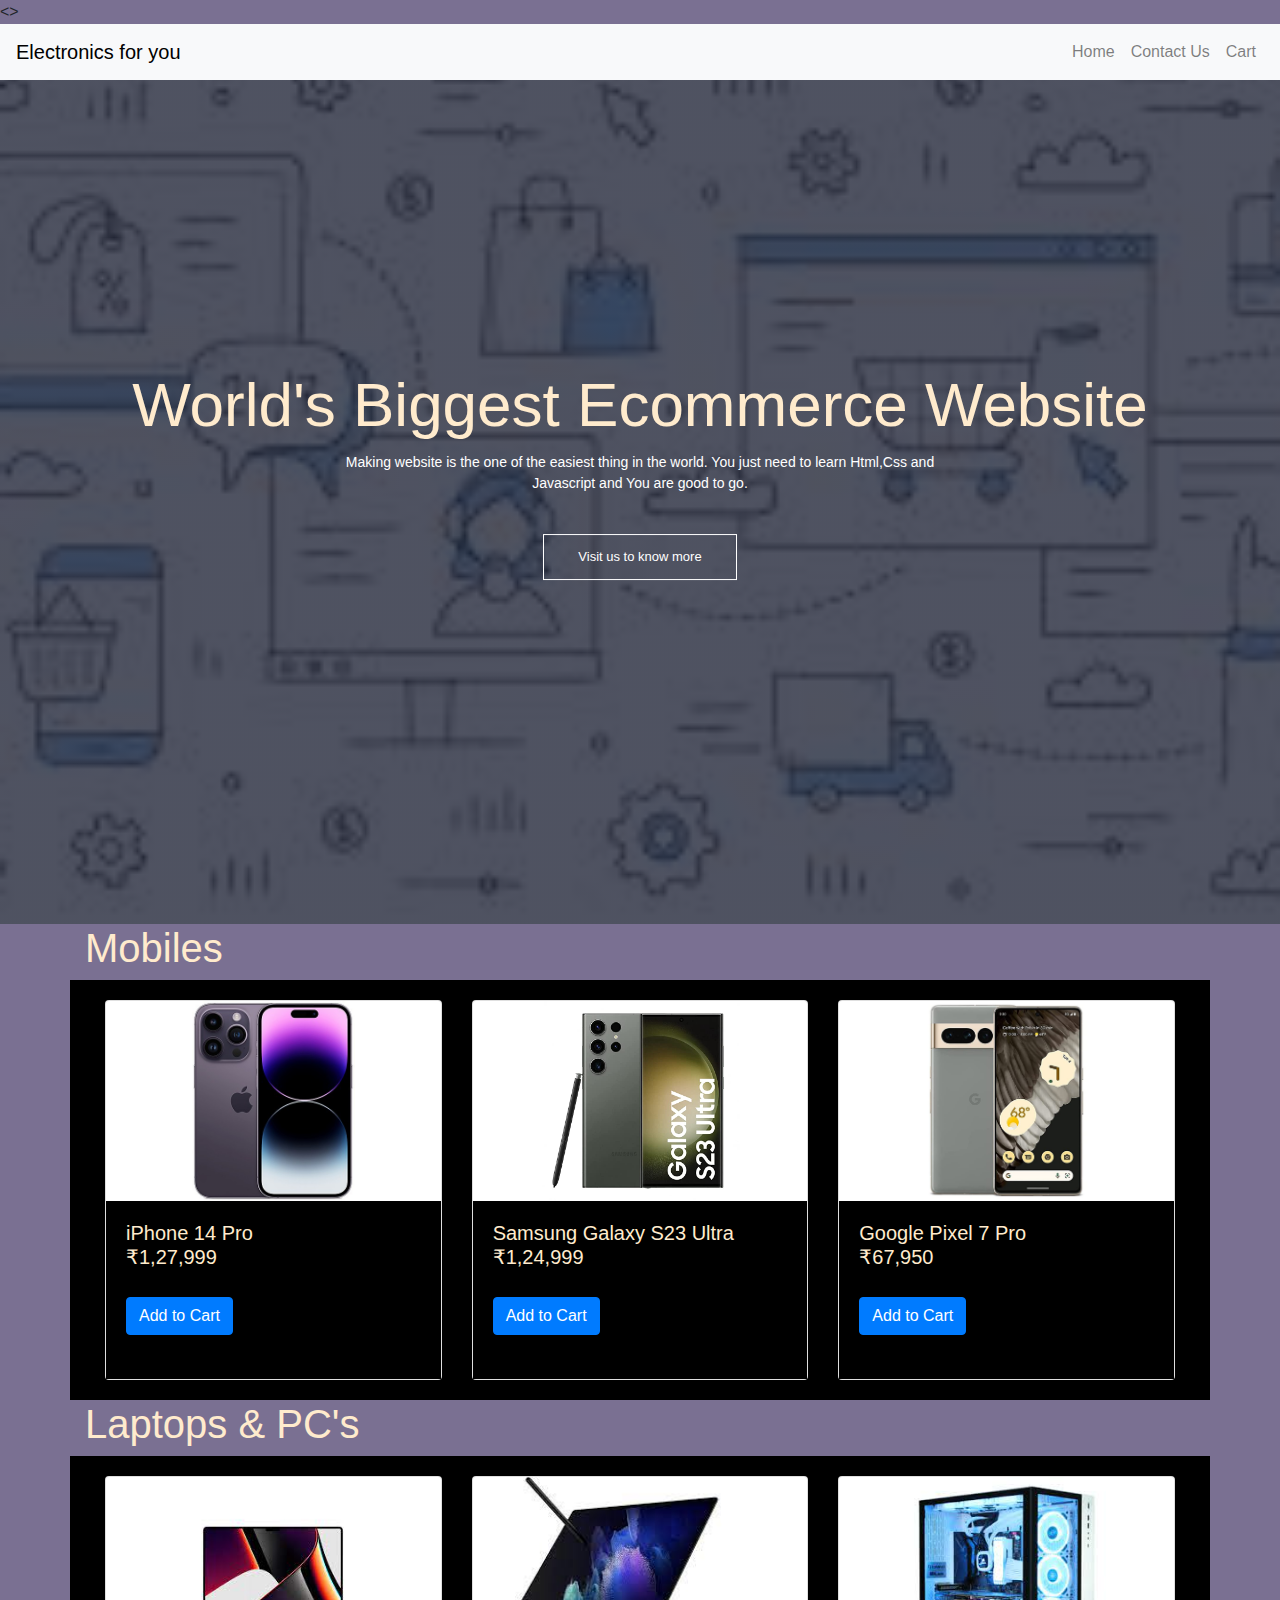
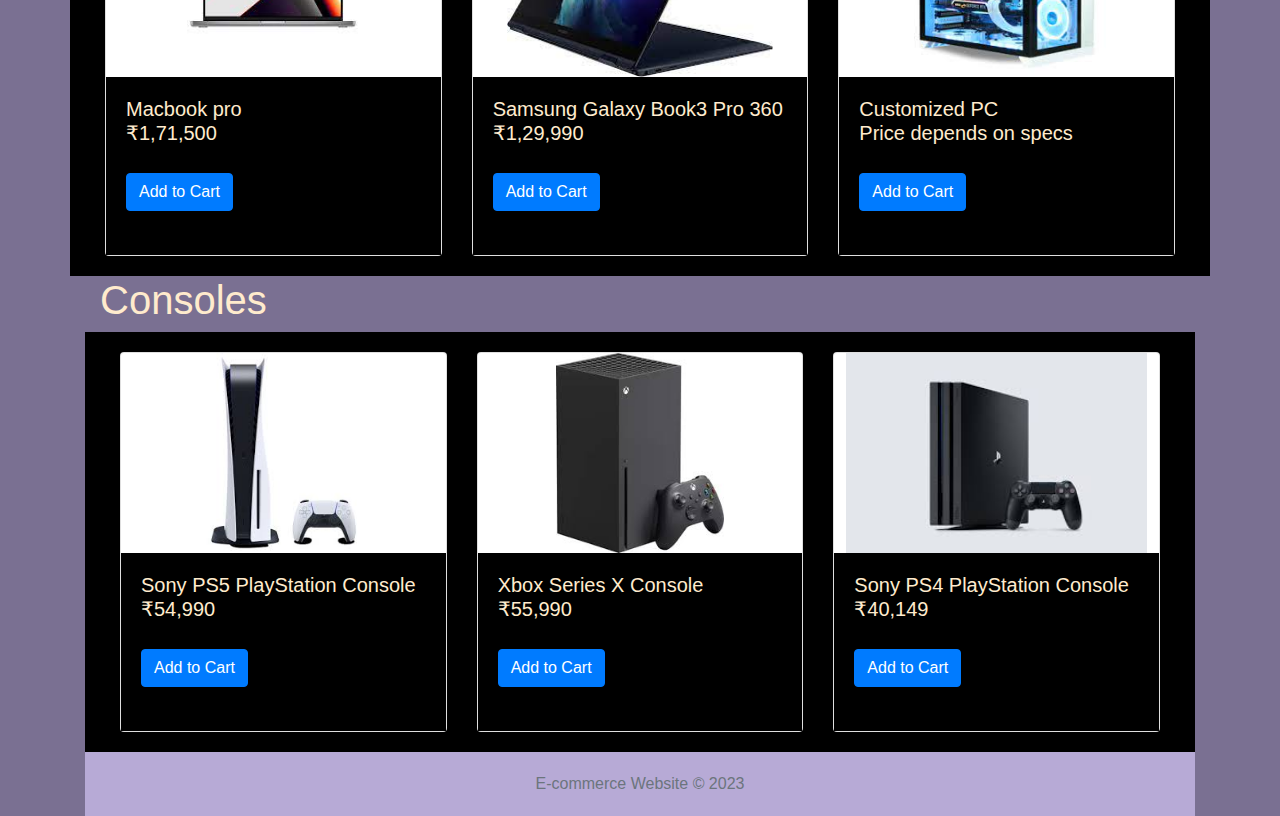
<file: ecommerce/index.html>
<!DOCTYPE html>
<html lang="en">
<head>
  <meta charset="UTF-8">
  <meta name="viewport" content="width=device-width, initial-scale=1.0">
  <title>E-commerce Website</title>
  <link rel="stylesheet" href="https://stackpath.bootstrapcdn.com/bootstrap/4.5.0/css/bootstrap.min.css">
 <link rel="stylesheet" href="style.css">
</head>
<>
  <!-- Navbar -->
  <section class="header">
  <nav class="navbar navbar-expand-lg navbar-light bg-light">
    <a class="navbar-brand" href="#">Electronics for you</a>
    <button class="navbar-toggler" type="button" data-toggle="collapse" data-target="#navbarNav" aria-controls="navbarNav" aria-expanded="false" aria-label="Toggle navigation">
      <span class="navbar-toggler-icon"></span>
    </button>
    <div class="collapse navbar-collapse" id="navbarNav">
      <ul class="navbar-nav ml-auto">
        <li class="nav-item">
          <a class="nav-link" href="#">Home</a>
        </li>
        <li class="nav-item">
          <a class="nav-link" href="contact.html">Contact Us</a>
        </li>
        <li class="nav-item">
          <a class="nav-link" href="cart.html">Cart</a>
        </li>
      </ul>
    </div>
  </nav>
  
    <div class="textbox">
      <h1>World's Biggest Ecommerce Website</h1>
      <p>Making website is the one of the easiest thing in the world.
          You just need to learn Html,Css and <br> Javascript and You are good to go.</p>
          <a href="" class="hero-btn">Visit us to know more</a>
      </div>

  </section>

  <!------------- Content mobiles ------------------->
  <div class="container">
    <h1>Mobiles</h1>
    
    <div class="row" >
      <div class="col-md-4">
        <div class="card mb-4">
          <img src="product1.jpg" class="card-img-top product-image" alt="Product 1">
          <div class="card-body">
            <h5 class="card-title">iPhone 14 Pro <br> ₹1,27,999</h5>
    

            <p class="card-text description">15.54 cm (6.1-inch) Super Retina XDR display featuring Always-On and ProMotion<br>
                Dynamic Island, a magical new way to interact with iPhone<br>
                48MP Main camera for up to 4x greater resolution<br>
                Cinematic mode now in 4K Dolby Vision up to 30 fps<br>
                Action mode for smooth, steady, handheld videos<br>
                All-day battery life and up to 23 hours of video playback<br>
                Vital safety technology — Crash Detection calls for help when you can’t<br>
                A16 Bionic, the ultimate smartphone chip. Superfast 5G cellular<br>
                Industry-leading durability features with Ceramic Shield and water resistance<br>
                iOS 16 offers even more ways to personalise, communicate and share</p>
            <a href="#" class="btn btn-primary">Add to Cart</a>
          </div>
        </div>
      </div>
      <div class="col-md-4">
        <div class="card mb-4">
          <img src="product2.jpg" class="card-img-top product-image" alt="Product 2">
          <div class="card-body">
            <h5 class="card-title">Samsung Galaxy S23 Ultra <br>₹1,24,999</h5>
            <p class="card-text description">
                Note's signature tool comes built in - The built-in S Pen keeps the legacy of Note alive. Plus, it helps you ditch the dependency on notebooks, making sketches and jotting notes effortless and eco-friendly.<br>
                Low light. Camera. Action - A Pro-grade Camera grabs brighter photos and video, dusk to dawn. The intelligent pixel sensor adapts to low light with Nightography and the camera lens tones down flare for clearer captures
                <br>200MP. Wow-worthy resolution - Resolution on the Wide-angle Camera has nearly doubled, delivering strikingly clear photos. Zoom and crop your shots for a whole new view —or leave it intact for brilliant detail, corner to corner.
                <br>Power for those who don't pause - Your quest for epic mobile gaming is over. Snapdragon 8 Gen 2 Mobile Platform for Galaxy optimizes and streamlines your device for silky smooth games —without draining the battery</p>
            <a href="#" class="btn btn-primary">Add to Cart</a>
          </div>
        </div>
      </div>
      <div class="col-md-4">
        <div class="card mb-4">
          <img src="product3.jpg" class="card-img-top product-image" alt="Product 3">
          <div class="card-body">
            <h5 class="card-title">Google Pixel 7 Pro <br>₹67,950</h5>
            <p class="card-text description">Google Tensor G2 for even more power.<br>
                Google's pro-level triple camera system.<br>
                6.4 height x 3.0 width x 0.3 depth (inches)162.9 height x 76.6 width x 8.9 depth (mm) 212 g <br>
  Macro FocusMagic Eraser15     Photo Unblur      Motion ModeReal Tone  Face Unblur   PanoramaManual white balancingLocked FolderNight Sight Top ShotPortrait ModePortrait LightSuper Res Zoom Motion autofocusFrequent FacesDual exposure controls
                Live HDR+ <br>
                4K video recording at 30 FPS, 60 FPS10-bit HDR videoCinematic BlurCinematic PanSlow-motion video support up to 240 FPS4K Timelapse with stabilisationAstrophotography timelapseOptical image stabilisationFused video stabilisation4K Cinematic Pan video stabilisation4K Locked video stabilisation1080p active video stabilisationDigital zoom up to 20x16Video formats: HEVC (H.265) and AVC (H.264)               
                </p>
            <a href="#" class="btn btn-primary">Add to Cart</a>
            
          </div>
        </div>
      </div>

    </div>
        </div>
        </div>
        </div> 
   
        </div>
           
      
    

























 <!---------laptops and pc's------------>
    <div class="container">
        <h1>Laptops & PC's</h1>
        <div class="row">
          <div class="col-md-4">
            <div class="card mb-4">
              <img src="1.jpg" class="card-img-top product-image" alt="Product 1">
              <div class="card-body">
                <h5 class="card-title">Macbook pro <br>₹1,71,500 </h5>
                <p class="card-text description">SUPERCHARGED BY M2 – The 13-inch MacBook Pro laptop is a portable powerhouse. Get more done faster with a next-generation 8-core CPU, 10-core GPU and up to 24GB of unified memory.
                   <br> UP TO 20 HOURS OF BATTERY LIFE – Go all day and into the night, thanks to the power-efficient performance of the Apple M2 chip.
                   <br> SUSTAINED PERFORMANCE – Thanks to its active cooling system, the 13-inch MacBook Pro can sustain pro levels of performance, so you can run CPU- and GPU-intensive tasks for hours on end.
                   <br> BRILLIANT DISPLAY – The 33.74-centimetre (13.3-inch) Retina display features 500 nits of brightness and P3 wide colour for vibrant images and incredible detail.
                   <br> HD CAMERA AND STUDIO-QUALITY MICS – Look sharp and sound great with a FaceTime HD camera and three-mic array.
                   <br>  VERSATILE CONNECTIVITY – Two Thunderbolt ports let you connect and power high-speed accessories.
                   <br> EASY TO USE – Your Mac feels familiar from the moment you turn it on and it works seamlessly with all your Apple devices.
                   <br> SIMPLY COMPATIBLE – All your go-to apps run lightning fast — including Microsoft 365, Zoom and many of your favourite iPhone and iPad apps.
                   <br> COMES WITH APPLECARE WARRANTY – Every Mac comes with a one-year limited warranty and up to 90 days of complimentary technical support. Get AppleCare+ to extend your coverage.</p>
                <a href="#" class="btn btn-primary">Add to Cart</a>
              </div>
            </div>
          </div>
          <div class="col-md-4">
            <div class="card mb-4">
              <img src="2.jpg" class="card-img-top product-image" alt="Product 2">
              <div class="card-body">
                <h5 class="card-title">Samsung Galaxy Book3 Pro 360 <br>₹1,29,990</h5>
                <p class="card-text description">Processor: 13th Generation Intel Core i7-1360P processor (2.2 GHz up to 5.0 GHz 18 MB L3 Cache) | Memory: 16 GB LPDDR5 Memory | Storage: 1TB GB NVMe SSD| Intel Iris Xe Graphics
                   <br> Operating System: Windows 11 Home | Pre-Installed Software: MS Office Home & Student 2021, Live Message, Live Wallpaper, McAfee Live Safe (Trial), Screen Recorder, Samsung Gallery, Samsung Flow, Samsung Notes, Samsung Recovery, Samsung Settings, Studio Plus, Samsung Update, Samsung Security, Quick Share, Galaxy Book Smart Switch, Samsung Pass, Samsung Multi Control
                   <br>Display: 16" (40.62 cm), Dynamic AMOLED 2X, 3K WQXGA+ (2880 x 1800) resolution | 16:10 Aspect Ratio| 120Hz | 500nits HDR | Touchscreen with S-Pen | Design: Aluminum body with 12.8mm thinness and 1.66kg
                   <br>Ports: 2 Thunderbolt 4-USB Type-C, 1 USB Type-A, 1 HDMI, MicroSD Multi-media Card Reader, 1 Headphone out/Mic-in Combo, | Wi-Fi 6E | Without CD-drive |Battery: 76 Wh, Charger: 65 W USB Type-C Adapter
                   <br>Camera: 1080p , Intelligent Video Call Solution with Intel Collaboration | Quad AKG Speakers, Dolby Atmos | Microphone: 1 Headphone out/Mic-in Combo | Keyboard: Keyboard (Backlit), S Pen In box | FingerPrint Reader
                   <br>Galaxy Ecosystem: Samsung Pass, Second Screen, Multi Control, Quick BT Connection, Phone Link, Quick Share, Private Share, Galaxy Book Experience</p>
                <a href="#" class="btn btn-primary">Add to Cart</a>
              </div>
            </div>
          </div>
          <div class="col-md-4">
            <div class="card mb-4">
              <img src="3.jpg" class="card-img-top product-image" alt="Product 3">
              <div class="card-body">
                <h5 class="card-title">Customized  PC <br>Price depends on specs</h5>
                <p class="card-text description"> a custom-built PC is a computer that's built and customized 
                    to meet specific consumer needs. People build computers for gaming, video and 
                    photo editing, animation, web browsing, and productivity needs.
                     Different parts of the computer are prioritized based on the functions
                      required by the builder. Individual components, like the graphics card, CPU, case, and motherboard, are usually purchased separately to find the best prices and save money on the completed system.</p>
                <a href="#" class="btn btn-primary">Add to Cart</a>
              </div>
            </div>
          </div>
        </div>




















<!--------------consoles---------------->
        <div class="container">
            <h1>Consoles</h1>
            <div class="row">
              <div class="col-md-4">
                <div class="card mb-4">
                  <img src="11.jpg" class="card-img-top product-image" alt="Product 1">
                  <div class="card-body">
                    <h5 class="card-title">Sony PS5 PlayStation Console <br>₹54,990</h5>
                    <p class="card-text description">Maximize your play sessions with near instant load times for installed PS5 games.
                       <br> The custom integration of the PS5 console's systems lets creators pull data from the SSD so quickly that they can design games in ways never before possible.
                       <br>Immerse yourself in worlds with a new level of realism as rays of light are individually simulated, creating true-to-life shadows and reflections in supported PS5 games.
                       <br>Play your favorite PS5 games on your stunning 4K TV.
                       <br>Enjoy smooth and fluid high frame rate gameplay at up to 120fps for compatible games, with support for 120Hz output on 4K displays.
                       <br>With an HDR TV, supported PS5 games display an unbelievably vibrant and lifelike range of colors.
                       <br>PS5 consoles support 8K Output, so you can play games on your 4320p resolution display.</p>
                    <a href="#" class="btn btn-primary">Add to Cart</a>
                  </div>
                </div>
              </div>
              <div class="col-md-4">
                <div class="card mb-4">
                  <img src="12.jpg" class="card-img-top product-image" alt="Product 2">
                  <div class="card-body">
                    <h5 class="card-title">Xbox Series X Console <br>₹55,990</h5>
                    <p class="card-text description">Kickstart your ultimate adventure with Xbox Series X and the Forza Horizon 5 Premium Edition.
                       <br> Experience Xbox Series X, the fastest, most powerful Xbox ever. Play thousands of titles from four generations of consoles—all games look and play best on Xbox Series X.
                       <br> Explore rich new worlds with 12 teraflops of raw graphic processing power, DirectX ray tracing, a custom SSD and 4K gaming.
                       <br>Make the most of every gaming minute with Quick Resume, lightning-fast load times and gameplay of up to 120 FPS – all powered by Xbox Velocity Architecture.
                       <br>Enjoy games from four generations of Xbox, with hundreds of optimised titles that look and play better than ever.</p>
                    <a href="#" class="btn btn-primary">Add to Cart</a>
                  </div>
                </div>
              </div>
              <div class="col-md-4">
                <div class="card mb-4">
                  <img src="13.jpg" class="card-img-top product-image" alt="Product 3">
                  <div class="card-body">
                   <h5 class="card-title">Sony PS4 PlayStation Console <br>₹40,149</h5>
                
                 <p class="card-text description">Play the latest PS4 blockbuster games and PlayStation exclusives in stunning 4K from the PS4 Pro console on your 4K TV, and stream your favourite entertainment with incredible visual detail from 4K-compatible services. <br>
                        Increase your immersion in PS4 games with boosted frame rates* in a range of PS4 Pro enhanced games, made possible by the extra power of PS4 Pro. <br>
                        PS4 Pro packs in twice the GPU power of the standard PS4 – letting you experience incredible image clarity, smoother gameplay and shorter load times in select PS4 Pro enhanced games.2 <br>
                        Enjoy more vibrant, lifelike colours and details in every part of your gaming experience when you play HDR-enabled games on an HDR-compatible TV</p>
                    <a href="#" class="btn btn-primary">Add to Cart</a>
                  </div>
                </div>
              </div>
            </div>
  </div>







  <!-- Footer -->
  <footer class="footer bg-light">
    <div class="container text-center">
      <span class="text-muted">E-commerce Website &copy; 2023</span>
    </div>
  </footer>











<!----------------script---------------->
  <script src="https://code.jquery.com/jquery-3.5.1.slim.min.js"></script>
  <script src="https://cdn.jsdelivr.net/npm/@popperjs/core@2.5.4/dist/umd/popper.min.js"></script>
  <scrip src="https://stackpath.bootstrapcdn.com/bootstrap/4.5.0/js/bootstrap.min.js"></script>
    <script>
      // Add click event listeners to the cards
      const cards = document.querySelectorAll('.card');
  
      cards.forEach((card) => {
        const description = card.querySelector('.description');
  
        card.addEventListener('click', () => {
          description.classList.toggle('show');
        });
      });
    </script>
    <script>
      // Function to handle the horizontal scrolling
      function scrollContainer(containerId, direction) {
        const container = document.getElementById(containerId);
        const scrollAmount = 300; // Adjust this value to change scroll amount
    
        if (direction === 'left') {
          container.scrollLeft -= scrollAmount;
        } else if (direction === 'right') {
          container.scrollLeft += scrollAmount;
        }
      }
    
      // Function to load more products in a category
      function loadMoreProducts(categoryId) {
        const categoryContainer = document.getElementById(categoryId);
        const moreProducts = categoryContainer.cloneNode(true);
        categoryContainer.parentNode.appendChild(moreProducts);
      }
    </script>
    

</body>
</html>
</file>
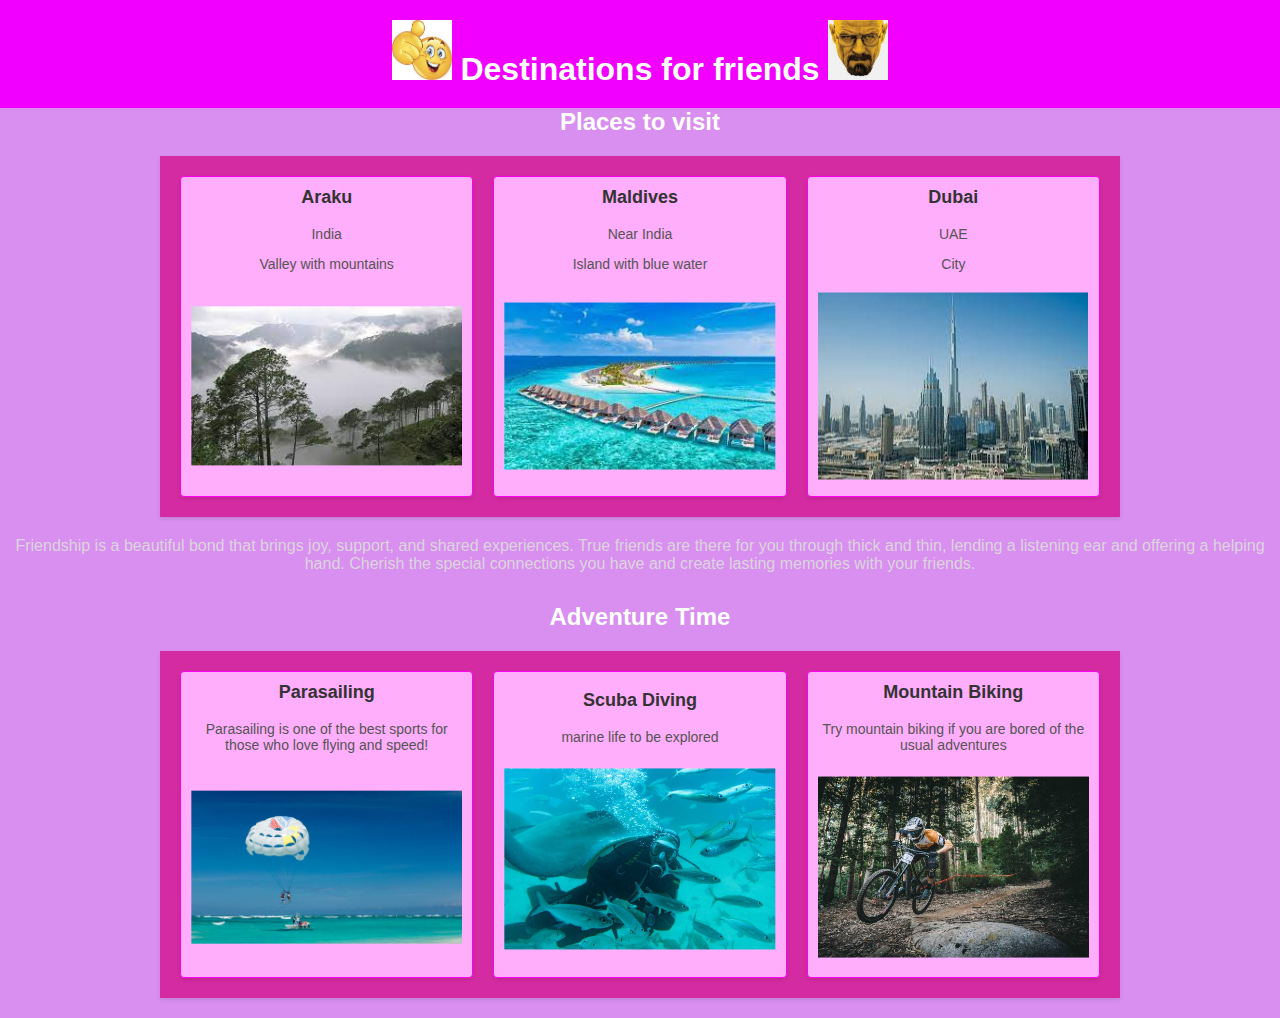
<file: friends/index.html>
<!DOCTYPE html>
<html>
  <head>
    <title>Friends Website</title>
    <style>
      body {
        font-family: Arial, sans-serif;
        background-color: #d88ff0;
        margin: 0;
        padding: 0;
      }

      header {
        background-color: #f200ff;
        padding: 20px;
        color: #ffffff;
        text-align: center;
      }
      .img-hover:hover {
        transform: rotate(360deg);
        transition: transform 0.5s ease-in-out;
      }
      h1 {
        margin: 0;
      }
      h2 {
        margin: 0;
        text-align: center;
        color: #ffffff;
      }

      .container {
        width: 80%;
        max-width: 960px;
        margin: 20px auto;
        background-color: #d42ba2;
        padding: 20px;
        box-sizing: border-box;
        box-shadow: 0 2px 4px rgba(0, 0, 0, 0.1);
        display: grid;
        grid-template-columns: repeat(auto-fit, minmax(200px, 1fr));
        grid-gap: 20px;
        position: relative;
      }

      .friend {
        border: 1px solid #ff00f2;
        border-radius: 4px;
        padding: 10px;
        background-color: #ffaefb;
        box-shadow: 0 2px 4px rgba(0, 0, 0, 0.1);
        transition: background-color 0.3s ease;
        display: flex;
        flex-direction: column;
        justify-content: center;
        align-items: center;
        text-align: center;
      }

      .friend:hover {
        background-color: #ffdefc;
      }

      .friend h3 {
        margin-top: 0;
        color: #333;
        font-size: 18px;
      }

      .friend p {
        margin-top: 0;
        color: #555;
        font-size: 14px;
      }

      .friendship-paragraph {
        text-align: center;
        margin-bottom: 30px;
        display: block;
        color: #dcd5dc;
      }

      .centered-image {
        position: relative;
        width: 100%;
        height: 200px; /* Adjust the height of the image container as per your requirement */
        overflow: hidden;
      }

      .centered-image img {
        position: absolute;
        top: 50%;
        left: 50%;
        transform: translate(-50%, -50%);
        max-width: 100%;
        max-height: 100%;
      }
      @media (max-width: 768px) {
        .container {
          grid-template-columns: repeat(auto-fit, minmax(300px, 1fr));
        }
      }

      @media (max-width: 480px) {
        .container {
          grid-template-columns: repeat(auto-fit, minmax(250px, 1fr));
        }
      }
    </style>
  </head>
  <body>
    <header>
      <h1>
        <span
          ><img
            src="[data-uri]"
            alt="smiley"
            height="60"
            width="60"
            class="img-hover"
        /></span>
        Destinations for friends
        <span
          ><img
            src="[data-uri]"
            alt="smiley"
            height="60"
            width="60"
            class="img-hover"
        /></span>
      </h1>
    </header>
    <h2>Places to visit</h2>
    <div class="container">
      <div class="friend">
        <h3>Araku</h3>
        <p>India</p>
        <p>Valley with mountains</p>
        <div class="centered-image">
          <img src="download.jpg" alt="" />
        </div>
      </div>

      <div class="friend">
        <h3>Maldives</h3>
        <p>Near India</p>
        <p>Island with blue water</p>
        <div class="centered-image">
          <img src="download (1).jpg" alt="" />
        </div>
      </div>

      <div class="friend">
        <h3>Dubai</h3>
        <p>UAE</p>
        <p>City</p>
        <div class="centered-image">
          <img src="download (2).jpg" alt="" />
        </div>
      </div>
    </div>

    <div class="friendship-paragraph">
      <p>
        Friendship is a beautiful bond that brings joy, support, and shared
        experiences. True friends are there for you through thick and thin,
        lending a listening ear and offering a helping hand. Cherish the special
        connections you have and create lasting memories with your friends.
      </p>
    </div>
    <h2>Adventure Time</h2>
    <div class="container">
      <div class="friend">
        <h3>Parasailing</h3>
        <p>
          Parasailing is one of the best sports for those who love flying and
          speed!
        </p>
        <div class="centered-image">
          <img src="1.jpg" alt="" />
        </div>
      </div>

      <div class="friend">
        <h3>Scuba Diving</h3>
        <p>marine life to be explored</p>
        <div class="centered-image">
          <img src="2.jpg" alt="" />
        </div>
      </div>

      <div class="friend">
        <h3>Mountain Biking</h3>
        <p>Try mountain biking if you are bored of the usual adventures</p>
        <div class="centered-image">
          <img src="3.jpg" alt="" />
        </div>
      </div>
    </div>
  </body>
</html>
</file>
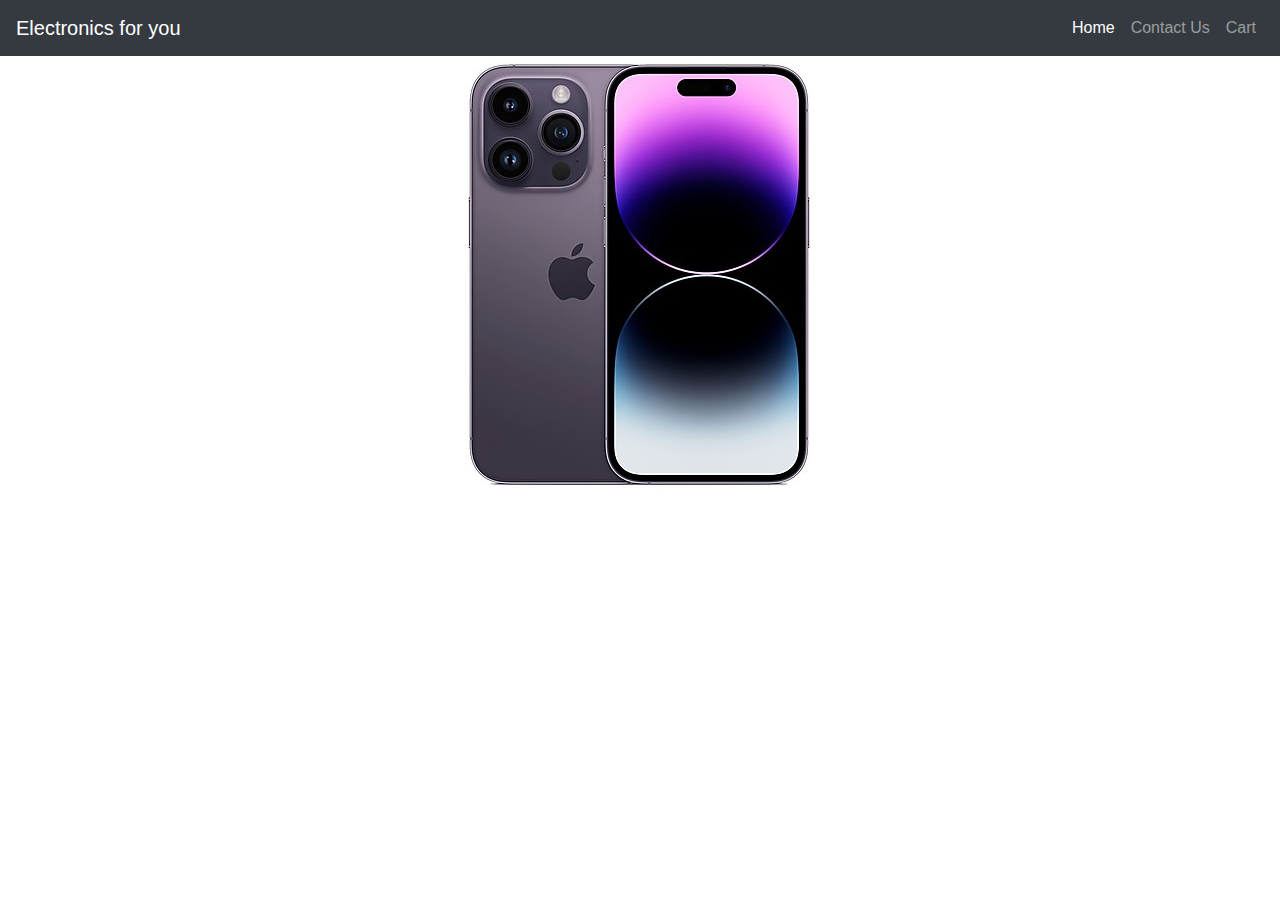
<file: ecommerce/1.html>
<!DOCTYPE html>
<html>

<head>
    <title>Home Page</title>
    <link rel="stylesheet" type="text/css" href="https://stackpath.bootstrapcdn.com/bootstrap/4.3.1/css/bootstrap.min.css">
    <style>
        /* Custom CSS styles */
        body {
            padding-top: 60px;
        }

        .carousel-item {
            text-align: center;
        }

        .carousel-item img {
            max-width: 100%;
            height: auto;
            margin: 0 auto;
        }
    </style>
</head>

<body>
    <!-- Navbar -->
    <nav class="navbar navbar-expand-lg navbar-dark bg-dark fixed-top">
        <a class="navbar-brand" href="#">Electronics for you</a>
        <button class="navbar-toggler" type="button" data-toggle="collapse" data-target="#navbarNav"
            aria-controls="navbarNav" aria-expanded="false" aria-label="Toggle navigation">
            <span class="navbar-toggler-icon"></span>
        </button>
        <div class="collapse navbar-collapse" id="navbarNav">
            <ul class="navbar-nav ml-auto">
                <li class="nav-item active">
                    <a class="nav-link" href="index.html">Home</a>
                </li>
                <li class="nav-item">
                    <a class="nav-link" href="contact.html">Contact Us</a>
                </li>
                <li class="nav-item">
                    <a class="nav-link" href="cart.html">Cart</a>
                </li>
            </ul>
        </div>
    </nav>

    <!-- Carousel -->
    <div id="productCarousel" class="carousel slide" data-ride="carousel">
        <div class="carousel-inner">
            <div class="carousel-item active">
                <img src="product1.jpg" alt="Product 1">
            </div>
            <div class="carousel-item">
                <img src="product2.jpg" alt="Product 2">
            </div>
            <div class="carousel-item">
                <img src="product3.jpg" alt="Product 3">
            </div>
            <!-- Add more carousel items for additional products -->
        </div>
        <a class="carousel-control-prev" href="#productCarousel" role="button" data-slide="prev">
            <span class="carousel-control-prev-icon" aria-hidden="true"></span>
            <span class="sr-only">Previous</span>
        </a>
        <a class="carousel-control-next" href="#productCarousel" role="button" data-slide="next">
            <span class="carousel-control-next-icon" aria-hidden="true"></span>
            <span class="sr-only">Next</span>
        </a>
    </div>

    <script src="https://code.jquery.com/jquery-3.3.1.slim.min.js"></script>
    <script src="https://cdnjs.cloudflare.com/ajax/libs/popper.js/1.14.7/umd/popper.min.js"></script>
    <script src="https://stackpath.bootstrapcdn.com/bootstrap/4.3.1/js/bootstrap.min.js"></script>
</body>

</html>
</file>
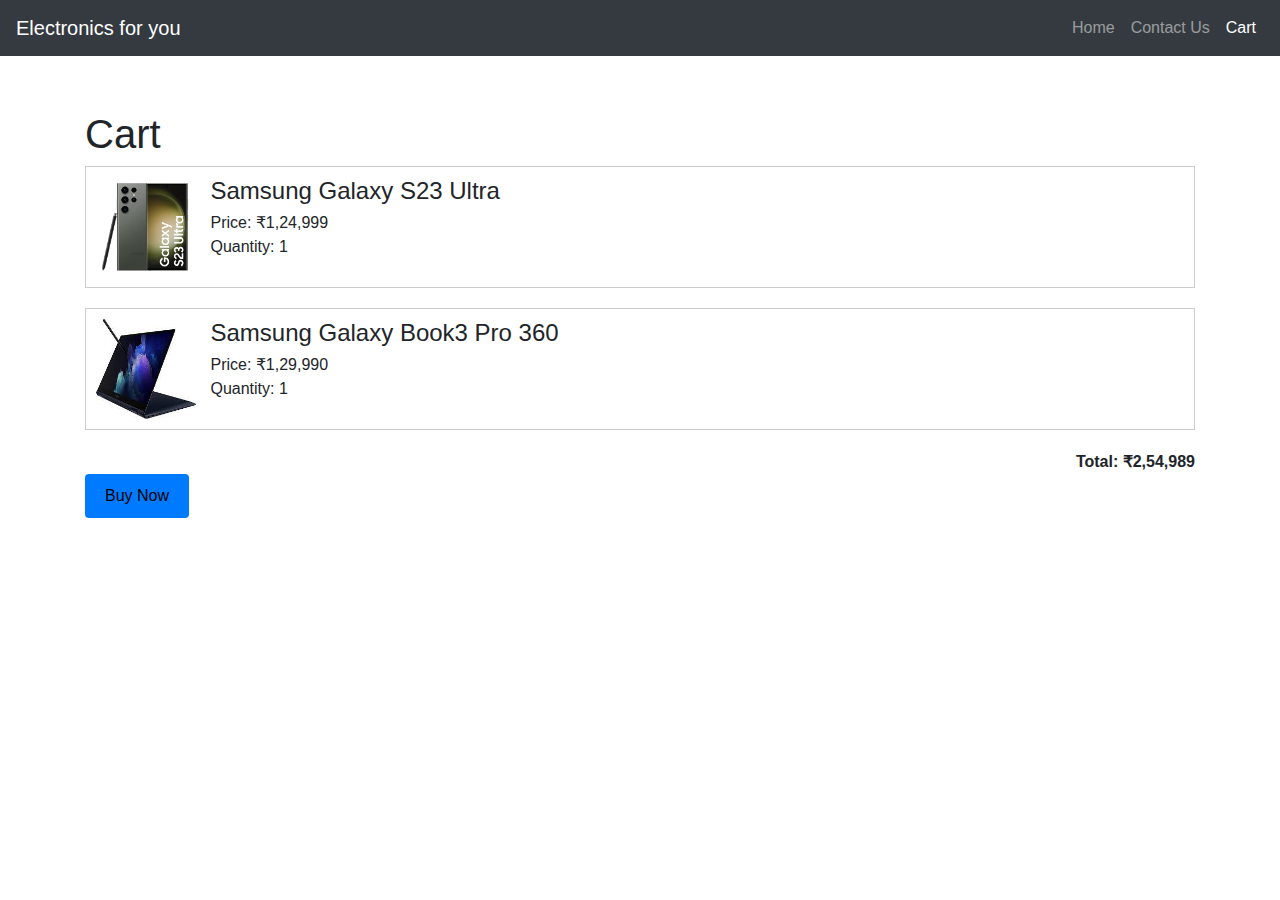
<file: ecommerce/cart.html>
<!DOCTYPE html>
<html>

<head>
    <title>Cart Page</title>
    <link rel="stylesheet" type="text/css" href="https://stackpath.bootstrapcdn.com/bootstrap/4.3.1/css/bootstrap.min.css">
    <style>
       body {
    padding-top: 60px;
}

.cart-content {
    margin-top: 50px;
}

.cart-item {
    margin-bottom: 20px;
    border: 1px solid #ccc;
    padding: 10px;
}

.cart-item img {
    width: 100px;
    height: 100px;
    margin-right: 10px;
}

.cart-item .item-details {
    display: inline-block;
    vertical-align: top;
    width: 70%;
}

.cart-item .item-details h4 {
    margin-top: 0;
    margin-bottom: 5px;
}

.cart-item .item-details p {
    margin-bottom: 0;
}

.cart-total {
    text-align: right;
    font-weight: bold;
    margin-top: 20px;
}

.btn-checkout {
    background-color: #007bff;
    color: #000;
    border: none;
    padding: 10px 20px;
    cursor: pointer;
    transition: background-color 0.3s ease;
}

.btn-checkout:hover {
    border: 1px solid #05e6ad;
    background: #05e6ad;
    transition: 1s;
}

.btn-buynow {
    position: absolute;
    bottom: 80px;
    right: 110px;
    background-color: #28a745;
    color: #fff;
    border: none;
    padding: 10px 20px;
    border-radius: 4px;
    cursor: pointer;
    box-shadow: 0px 2px 4px rgba(0, 0, 0, 0.2);
}

.btn-buynow:hover {
    background-color: #218838;
}

@media (max-width: 767px) {
    body {
        padding-top: 120px;
    }

    .cart-item img {
        width: 80px;
        height: 80px;
        margin-right: 10px;
    }

    .cart-item .item-details {
        width: 60%;
    }

    .btn-buynow {
        position: fixed;
        bottom: 50px;
        right: 110px;
    }
}




    </style>
</head>

<body>
    <!-- Navbar -->
    <nav class="navbar navbar-expand-lg navbar-dark bg-dark fixed-top">
        <a class="navbar-brand" href="#">Electronics for you</a>
        <button class="navbar-toggler" type="button" data-toggle="collapse" data-target="#navbarNav"
            aria-controls="navbarNav" aria-expanded="false" aria-label="Toggle navigation">
            <span class="navbar-toggler-icon"></span>
        </button>
        <div class="collapse navbar-collapse" id="navbarNav">
            <ul class="navbar-nav ml-auto">
                <li class="nav-item">
                    <a class="nav-link" href="index.html">Home</a>
                </li>
                <li class="nav-item">
                    <a class="nav-link" href="contact.html">Contact Us</a>
                </li>
                <li class="nav-item active">
                    <a class="nav-link" href="cart.html">Cart</a>
                </li>
            </ul>
        </div>
    </nav>

    <!-- Cart Content -->
    <div class="container cart-content">
        <h1>Cart</h1>
        <div class="cart-item">
            <img src="product2.jpg" alt="Item 1">
            <div class="item-details">
                <h4>Samsung Galaxy S23 Ultra </h4>
                <p>Price: ₹1,24,999</p>
                <p>Quantity: 1</p>
            </div>
        </div>
        <div class="cart-item">
            <img src="2.jpg" alt="Item 2">
            <div class="item-details">
                <h4>Samsung Galaxy Book3 Pro 360</h4>
                <p>Price: ₹1,29,990</p>
                <p>Quantity: 1</p>
            </div>
        </div>
        <div class="cart-total">
            Total: ₹2,54,989
        </div>
        <button class="btn btn-checkout">Buy Now</button>
    </div>
    

    <script src="https://code.jquery.com/jquery-3.3.1.slim.min.js"></script>
    <script src="https://cdnjs.cloudflare.com/ajax/libs/popper.js/1.14.7/umd/popper.min.js"></script>
    <script src="https://stackpath.bootstrapcdn.com/bootstrap/4.3.1/js/bootstrap.min.js"></script>
</body>

</html>
</file>
<file: ecommerce/style.css>
.product-image {
  width: 100%;
  height: 200px;
  object-fit: cover;
}

.card {
  height: 100%;
}

.card-img-top {
  object-fit: contain;
  height: 200px;
}
.navbar-brand {
  text-align: center;
}
.card:hover {
  box-shadow: 0 0 10px rgba(0, 0, 0, 0.2);
}

.card:hover .btn-primary {
  background-color: #05e6ad;
  border-color: #05e6ad;
}
body {
  background-color: rgb(122, 112, 146);
}
h1 {
  color: blanchedalmond;
}
.navbar {
  background-color: #000;
}

.navbar .navbar-brand,
.navbar .nav-link {
  color: #000;
}

.navbar .navbar-brand:hover,
.navbar .nav-link:hover {
  color: #000;
}
.footer .container {
  background-color: #b7aad6;
  color: #000;
  padding: 20px 0;
}
.row {
  background-color: #000;
  padding: 20px;
}
.card-body {
  background-color: #000;
  color: blanchedalmond;
}
.header {
  min-height: 100vh;
  width: 100%;
  background-image: linear-gradient(rgba(4, 9, 30, 0.7), rgba(4, 9, 30, 0.7)),
    url(download.jpg);
  background-position: center;
  background-size: cover;
  position: relative;
}
.textbox {
  width: 90%;
  color: #fff;
  position: absolute;
  top: 50%;
  left: 50%;
  transform: translate(-50%, -50%);
  text-align: center;
}
.textbox h1 {
  font-size: 62px;
}
.textbox p {
  margin: 10px 0 40px;
  font-size: 14px;
  color: #fff;
}
.hero-btn {
  display: inline-block;
  text-decoration: none;
  color: #fff;
  border: 1px solid #fff;
  padding: 12px 34px;
  font-size: 13px;
  background: transparent;
  position: relative;
  cursor: pointer;
}
.hero-btn:hover {
  border: 1px solid #05e6ad;
  background: #05e6ad;
  transition: 1s;
}
.textbox a {
  text-decoration: none;
  color: #fff;
}
@keyframes fadeIn {
  from {
    opacity: 0;
  }
  to {
    opacity: 1;
  }
}

.card {
  animation: fadeIn 1s ease-in-out;
}

.card:hover {
  transform: scale(1.05);
  transition: transform 0.3s ease-in-out;
}

/* Add animation styles */
.description {
  max-height: 0;
  overflow: hidden;
  transition: max-height 0.3s ease;
}

.description.show {
  max-height: 500px;
  transition: max-height 0.3s ease;
}
.carousel-item {
  display: flex;
}
.scroll-buttons {
  text-align: center;
  margin-top: 20px;
}
</file>
